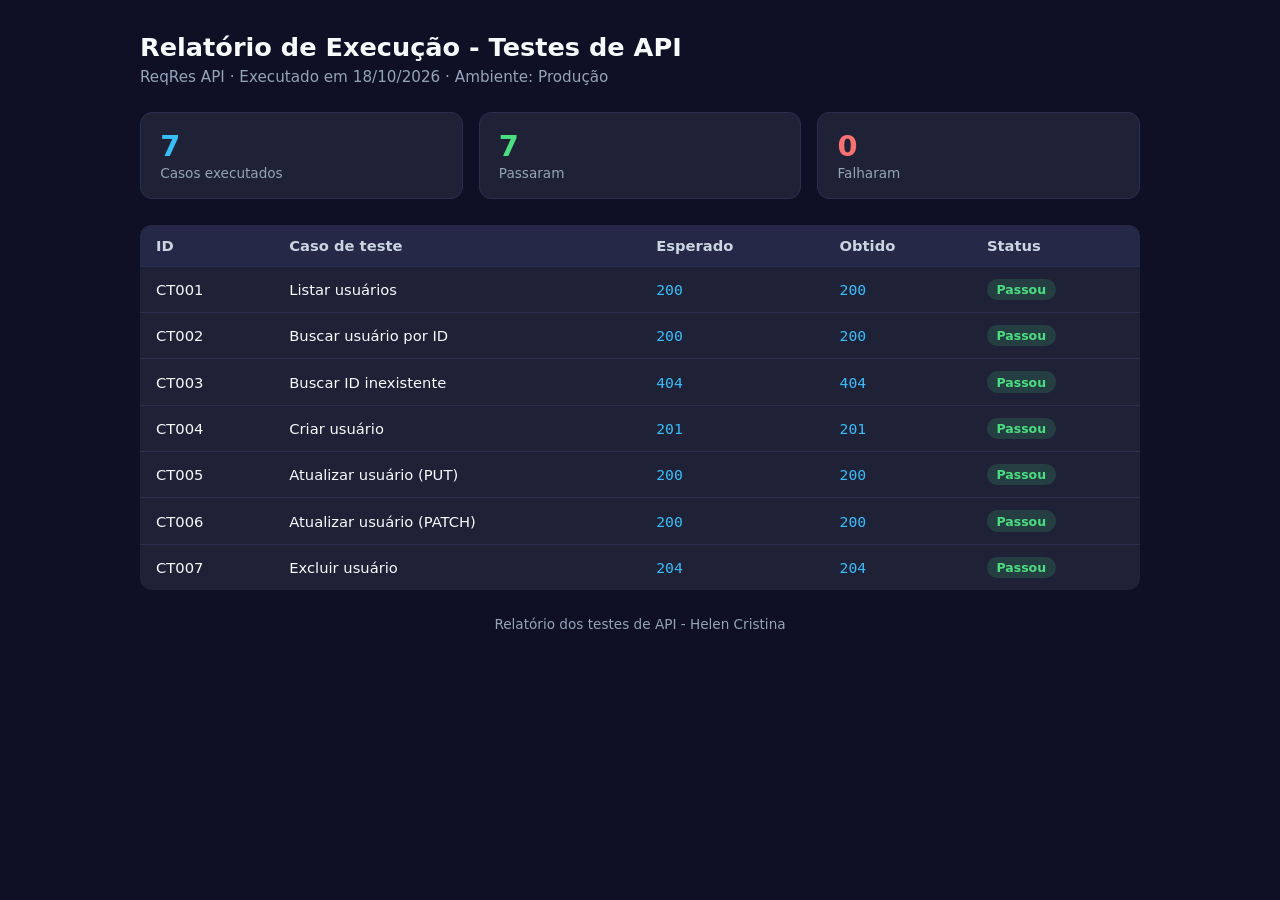
<file: projetos/01-teste-api-reqres/evidencias/relatorio-execucao.html>
﻿<!DOCTYPE html>
<html lang="pt-BR">
<head>
<meta charset="UTF-8">
<meta name="viewport" content="width=device-width, initial-scale=1.0">
<title>Relatório de Execução - Testes API ReqRes</title>
<style>
  * { margin:0; padding:0; box-sizing:border-box; font-family:'Segoe UI',system-ui,sans-serif; }
  body { background:#0f1026; color:#f8fafc; padding:2rem 1rem; }
  .wrap { max-width:1000px; margin:0 auto; }
  h1 { font-size:1.6rem; margin-bottom:.4rem; }
  .sub { color:#94a3b8; margin-bottom:1.6rem; font-size:.95rem; }
  .cards { display:grid; grid-template-columns:repeat(3,1fr); gap:1rem; margin-bottom:1.6rem; }
  .stat { background:#1f2237; border:1px solid #2a2e4f; border-radius:12px; padding:1rem 1.2rem; }
  .stat span { display:block; font-size:1.8rem; font-weight:700; }
  .stat small { color:#94a3b8; font-size:.85rem; }
  .green { color:#4ade80; } .blue { color:#38bdf8; } .red { color:#f87171; }
  table { width:100%; border-collapse:collapse; background:#1f2237; border-radius:12px; overflow:hidden; font-size:.92rem; }
  th, td { padding:.75rem 1rem; text-align:left; border-bottom:1px solid #2a2e4f; }
  th { background:#252846; color:#cbd5e1; font-weight:600; }
  tr:last-child td { border-bottom:none; }
  .badge { display:inline-block; padding:.2rem .6rem; border-radius:999px; font-size:.78rem; font-weight:700; }
  .pass { background:rgba(74,222,128,.15); color:#4ade80; }
  .fail { background:rgba(248,113,113,.15); color:#f87171; }
  .code { font-family:Consolas,monospace; color:#38bdf8; }
  footer { margin-top:1.6rem; color:#94a3b8; font-size:.85rem; text-align:center; }
</style>
</head>
<body>
<div class="wrap">
  <h1>Relatório de Execução - Testes de API</h1>
  <p class="sub">ReqRes API &middot; Executado em 18/10/2026 &middot; Ambiente: Produção</p>

  <div class="cards">
    <div class="stat"><span class="blue">7</span><small>Casos executados</small></div>
    <div class="stat"><span class="green">7</span><small>Passaram</small></div>
    <div class="stat"><span class="red">0</span><small>Falharam</small></div>
  </div>

  <table>
    <thead>
      <tr><th>ID</th><th>Caso de teste</th><th>Esperado</th><th>Obtido</th><th>Status</th></tr>
    </thead>
    <tbody>
      <tr><td>CT001</td><td>Listar usuários</td><td class="code">200</td><td class="code">200</td><td><span class="badge pass">Passou</span></td></tr>
      <tr><td>CT002</td><td>Buscar usuário por ID</td><td class="code">200</td><td class="code">200</td><td><span class="badge pass">Passou</span></td></tr>
      <tr><td>CT003</td><td>Buscar ID inexistente</td><td class="code">404</td><td class="code">404</td><td><span class="badge pass">Passou</span></td></tr>
      <tr><td>CT004</td><td>Criar usuário</td><td class="code">201</td><td class="code">201</td><td><span class="badge pass">Passou</span></td></tr>
      <tr><td>CT005</td><td>Atualizar usuário (PUT)</td><td class="code">200</td><td class="code">200</td><td><span class="badge pass">Passou</span></td></tr>
      <tr><td>CT006</td><td>Atualizar usuário (PATCH)</td><td class="code">200</td><td class="code">200</td><td><span class="badge pass">Passou</span></td></tr>
      <tr><td>CT007</td><td>Excluir usuário</td><td class="code">204</td><td class="code">204</td><td><span class="badge pass">Passou</span></td></tr>
    </tbody>
  </table>

  <footer>Relatório dos testes de API - Helen Cristina</footer>
</div>
</body>
</html>
</file>
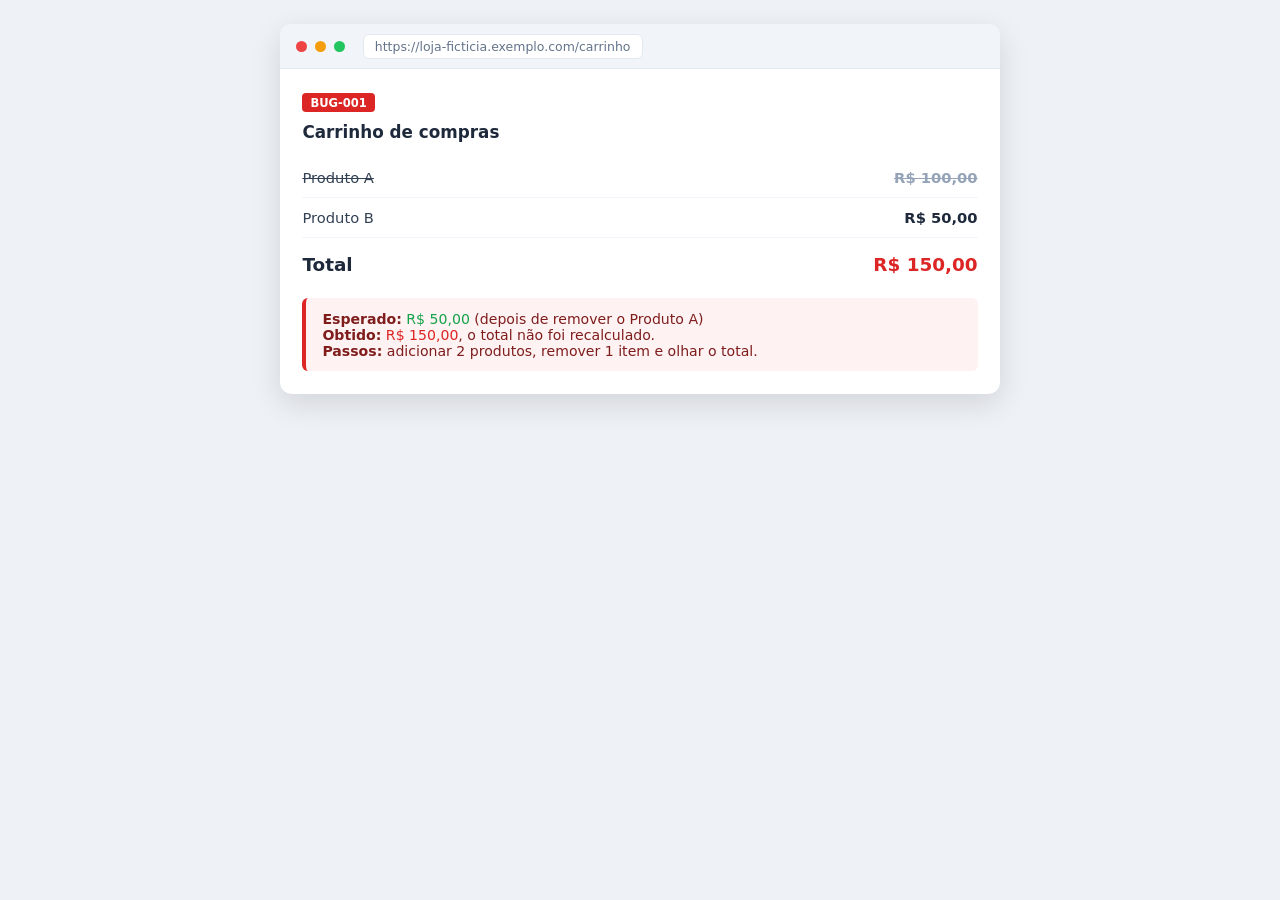
<file: projetos/02-teste-ecommerce-ficticio/evidencias/bug-001-carrinho.html>
﻿<!DOCTYPE html>
<html lang="pt-BR">
<head>
<meta charset="UTF-8">
<title>Evidência BUG-001 - Carrinho</title>
<style>
  * { margin:0; padding:0; box-sizing:border-box; font-family:'Segoe UI',system-ui,sans-serif; }
  body { background:#eef1f6; color:#1e293b; padding:1.5rem; }
  .frame { max-width:720px; margin:0 auto; background:#fff; border-radius:12px; box-shadow:0 10px 30px rgba(0,0,0,.12); overflow:hidden; }
  .browser { background:#f1f5f9; padding:.6rem 1rem; display:flex; align-items:center; gap:.5rem; border-bottom:1px solid #e2e8f0; }
  .dot { width:11px; height:11px; border-radius:50%; }
  .r{background:#ef4444}.y{background:#f59e0b}.g{background:#22c55e}
  .url { margin-left:.6rem; background:#fff; border:1px solid #e2e8f0; border-radius:6px; padding:.25rem .7rem; font-size:.78rem; color:#64748b; }
  .content { padding:1.4rem; }
  h2 { font-size:1.05rem; margin-bottom:1rem; }
  .item { display:flex; justify-content:space-between; padding:.7rem 0; border-bottom:1px solid #f1f5f9; font-size:.92rem; }
  .item .name { color:#334155; }
  .item .price { font-weight:600; }
  .removed { text-decoration:line-through; color:#94a3b8; }
  .total { display:flex; justify-content:space-between; padding:1rem 0 .4rem; font-size:1.15rem; font-weight:700; }
  .expected { color:#16a34a; } .actual { color:#dc2626; }
  .note { background:#fef2f2; border-left:4px solid #dc2626; padding:.8rem 1rem; border-radius:6px; margin-top:1rem; font-size:.88rem; color:#7f1d1d; }
  .badge { display:inline-block; background:#dc2626; color:#fff; font-size:.72rem; font-weight:700; padding:.15rem .5rem; border-radius:4px; margin-bottom:.6rem; }
</style>
</head>
<body>
  <div class="frame">
    <div class="browser">
      <span class="dot r"></span><span class="dot y"></span><span class="dot g"></span>
      <span class="url">https://loja-ficticia.exemplo.com/carrinho</span>
    </div>
    <div class="content">
      <span class="badge">BUG-001</span>
      <h2>Carrinho de compras</h2>
      <div class="item"><span class="name removed">Produto A</span><span class="price removed">R$ 100,00</span></div>
      <div class="item"><span class="name">Produto B</span><span class="price">R$ 50,00</span></div>
      <div class="total"><span>Total</span><span class="actual">R$ 150,00</span></div>
      <div class="note">
        <strong>Esperado:</strong> <span class="expected">R$ 50,00</span> (depois de remover o Produto A)<br>
        <strong>Obtido:</strong> <span class="actual">R$ 150,00</span>, o total não foi recalculado.<br>
        <strong>Passos:</strong> adicionar 2 produtos, remover 1 item e olhar o total.
      </div>
    </div>
  </div>
</body>
</html>
</file>
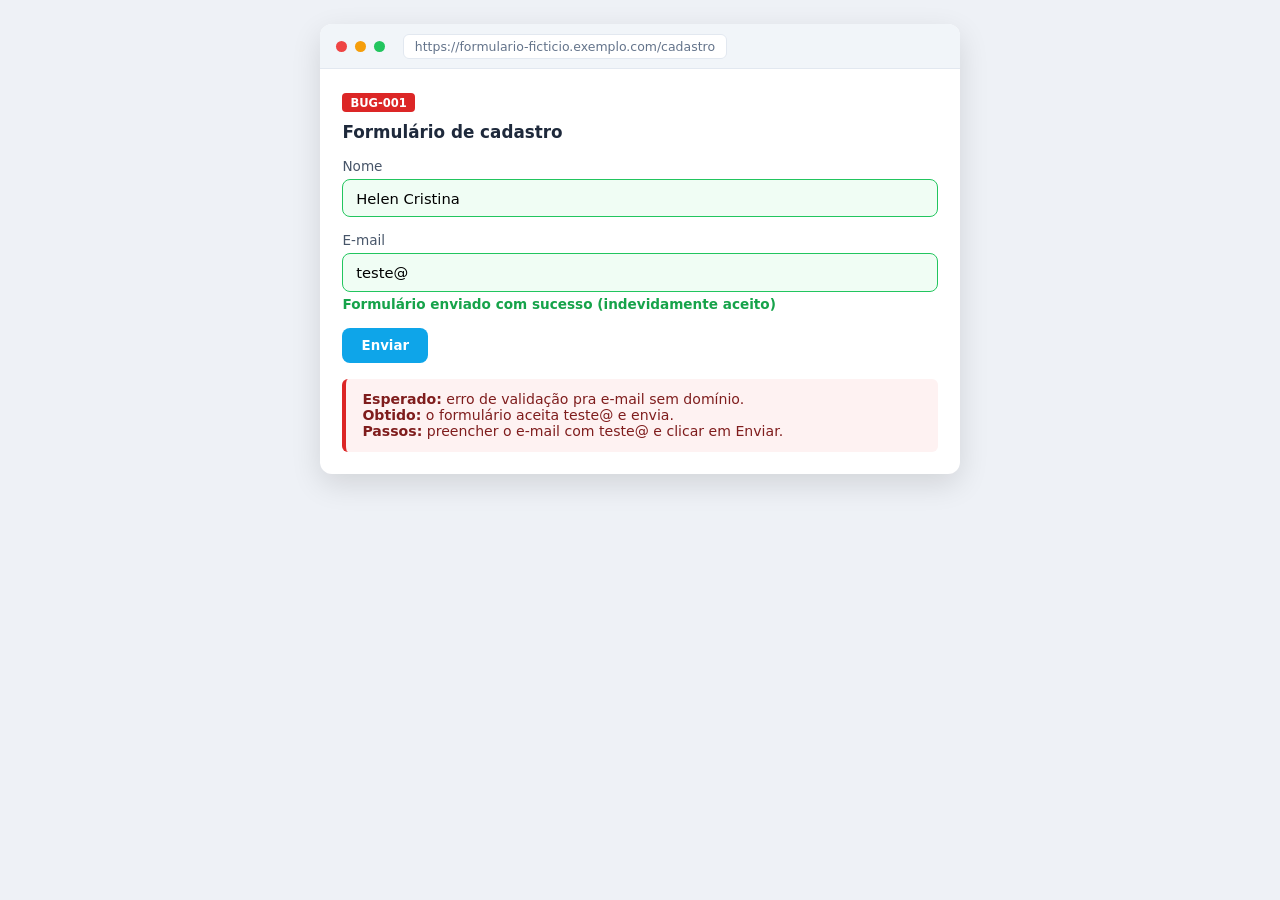
<file: projetos/03-teste-formulario/evidencias/bug-001-email.html>
﻿<!DOCTYPE html>
<html lang="pt-BR">
<head>
<meta charset="UTF-8">
<title>Evidência BUG-001 - Formulário</title>
<style>
  * { margin:0; padding:0; box-sizing:border-box; font-family:'Segoe UI',system-ui,sans-serif; }
  body { background:#eef1f6; color:#1e293b; padding:1.5rem; }
  .frame { max-width:640px; margin:0 auto; background:#fff; border-radius:12px; box-shadow:0 10px 30px rgba(0,0,0,.12); overflow:hidden; }
  .browser { background:#f1f5f9; padding:.6rem 1rem; display:flex; align-items:center; gap:.5rem; border-bottom:1px solid #e2e8f0; }
  .dot { width:11px; height:11px; border-radius:50%; }
  .r{background:#ef4444}.y{background:#f59e0b}.g{background:#22c55e}
  .url { margin-left:.6rem; background:#fff; border:1px solid #e2e8f0; border-radius:6px; padding:.25rem .7rem; font-size:.78rem; color:#64748b; }
  .content { padding:1.4rem; }
  .badge { display:inline-block; background:#dc2626; color:#fff; font-size:.72rem; font-weight:700; padding:.15rem .5rem; border-radius:4px; margin-bottom:.6rem; }
  h2 { font-size:1.05rem; margin-bottom:1rem; }
  label { display:block; font-size:.85rem; color:#475569; margin-bottom:.35rem; }
  input { width:100%; padding:.6rem .8rem; border:1px solid #cbd5e1; border-radius:8px; font-size:.92rem; }
  .ok { border-color:#22c55e; background:#f0fdf4; }
  .btn { margin-top:1rem; background:#0ea5e9; color:#fff; border:none; padding:.6rem 1.2rem; border-radius:8px; font-weight:600; }
  .note { background:#fef2f2; border-left:4px solid #dc2626; padding:.8rem 1rem; border-radius:6px; margin-top:1rem; font-size:.88rem; color:#7f1d1d; }
  .success { color:#16a34a; font-weight:600; font-size:.85rem; margin-top:.3rem; }
</style>
</head>
<body>
  <div class="frame">
    <div class="browser">
      <span class="dot r"></span><span class="dot y"></span><span class="dot g"></span>
      <span class="url">https://formulario-ficticio.exemplo.com/cadastro</span>
    </div>
    <div class="content">
      <span class="badge">BUG-001</span>
      <h2>Formulário de cadastro</h2>
      <label>Nome</label>
      <input class="ok" value="Helen Cristina">
      <label style="margin-top:.9rem">E-mail</label>
      <input class="ok" value="teste@">
      <p class="success">Formulário enviado com sucesso (indevidamente aceito)</p>
      <button class="btn">Enviar</button>
      <div class="note">
        <strong>Esperado:</strong> erro de validação pra e-mail sem domínio.<br>
        <strong>Obtido:</strong> o formulário aceita <code>teste@</code> e envia.<br>
        <strong>Passos:</strong> preencher o e-mail com <code>teste@</code> e clicar em Enviar.
      </div>
    </div>
  </div>
</body>
</html>
</file>
